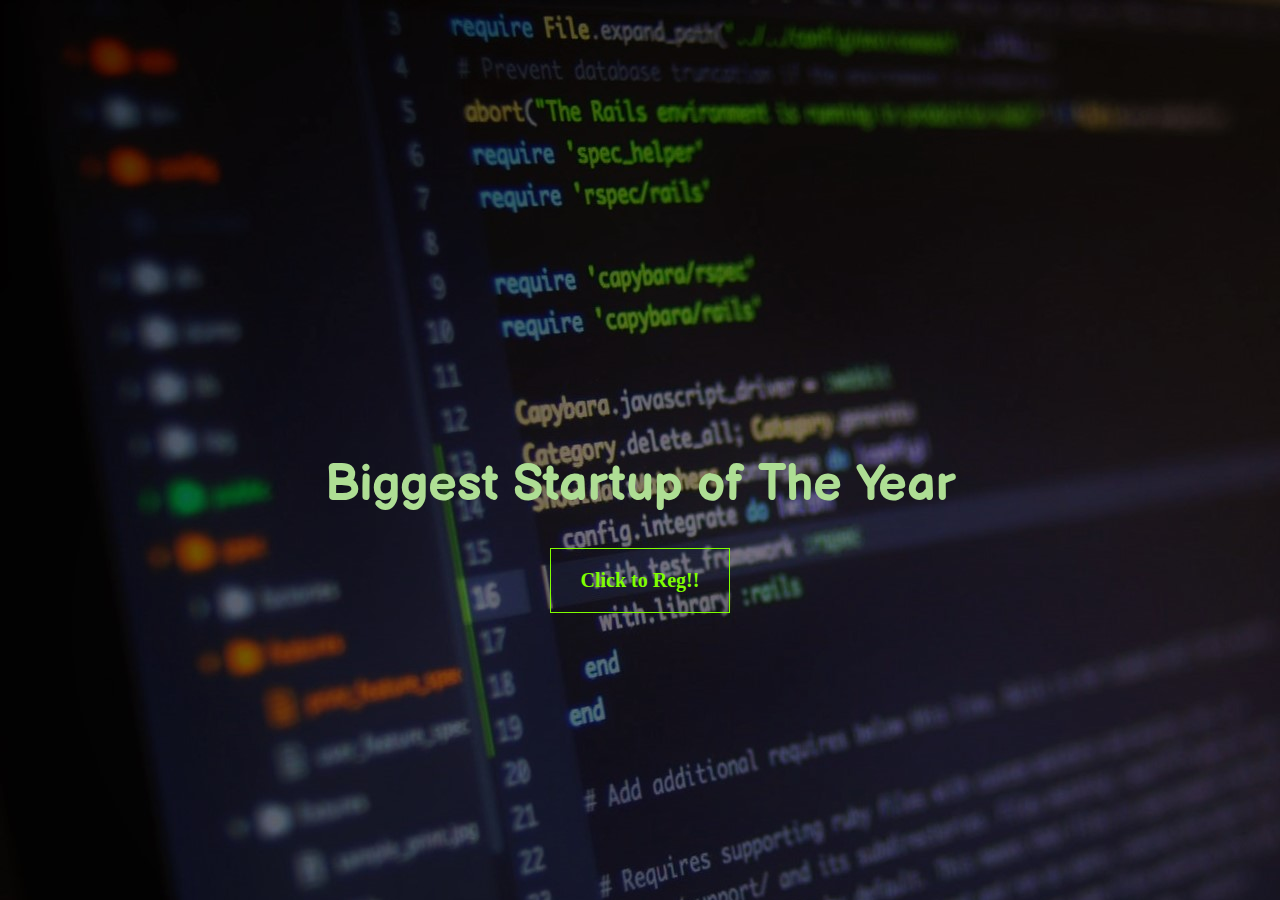
<file: index.html>
<!DOCTYPE html>
<html>
    <head>
        <title>StartUp of the Year</title>
        <link rel="stylesheet" href="style.css">
    </head>
    <body>
        <div class="text">
            <h1>Biggest Startup of The Year</h1>
        </div>
        <div class="button">
            <a href="form.html"><button class="btn">Click to Reg!!</button></a>
        </div>
    </body>
</html>
</file>
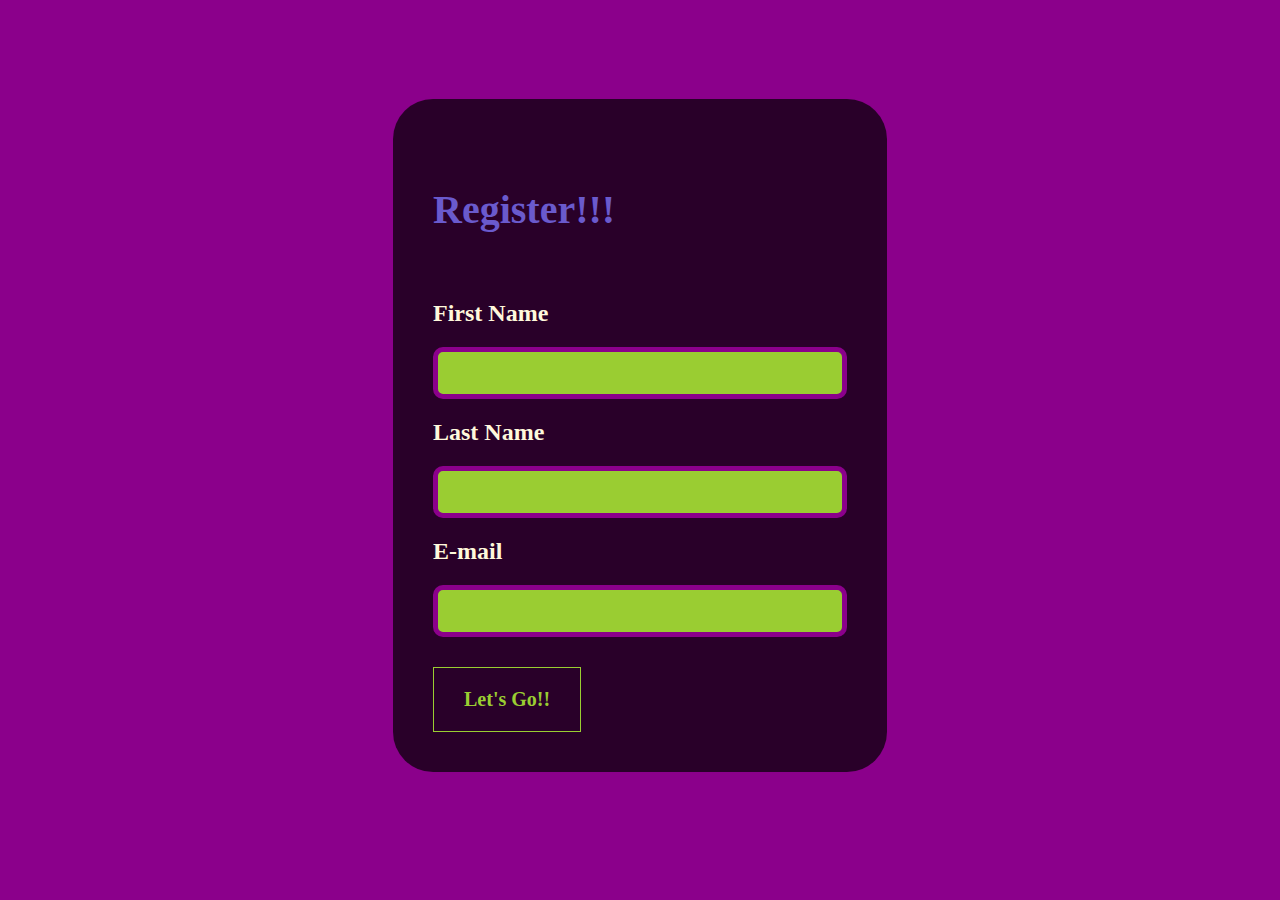
<file: form.html>
<!DOCTYPE html>
<html>
    <head>
        <title>Register!!!</title>
        <link rel="stylesheet" href="formstyle.css">
    </head>
    <body>
        <div class="container">
            <div class="header">
                <h1>Register!!!</h1>
            </div>
            <div class="form">
                <form>
                    <h2 class="indentifiers">First Name</h2><input class="box" type="text" name="First Name"><br>
                    <h2 class="indentifiers">Last Name</h2><input class="box" type="text" name="Last Name"><br>
                    <h2 class="indentifiers">E-mail</h2><input class="box" type="Email" name="email"><br>
                    <input class="button" type="submit" value="Let's Go!!">
                </form>
            </div>
        </div>
    </body>
</html>
</file>
<file: style.css>
@import url('https://fonts.googleapis.com/css2?family=Balsamiq+Sans:wght@700&display=swap');

body{
    background-image: url(bg1.jpeg);
    size: cover;
}


h1{
    color: #AEDE94;
    font-size: 50px;
    font-family: "Balsamiq Sans";

}

.text{
    height: 60vh;
    display: flex;
    align-items: flex-end;
    justify-content: center;
}

a{
    text-decoration: none;
}

.button{
    display: flex;
    align-items: center;
    justify-content: center;
}

.btn{
    border: 1px solid chartreuse;
    background: none;
    color: chartreuse;
    padding: 20px 30px;
    position: relative;
    overflow: hidden;
    font-family: "Montsserat";
    font-size: 20px;
    font-weight: 800;
    cursor: pointer;
  
  
}

.btn:hover{
    color: black;
    transition: color 0.8s;
    
}

.btn::before{
    content: "";
    position: absolute;
    top: 0;
    left: 0;
    width: 100%;
    height: 0%;
    border-radius:0 0 50% 50%;
    background-color: chartreuse;
    z-index: -1;

}

.btn:hover::before{
    height: 200%;
    transition: 0.8s;
}
</file>
<file: formstyle.css>
body{
    display: flex;
    height: 95vh;
    justify-content: center;
    align-items: center;
    background-color: darkmagenta;
}

.container{
    padding: 40px 40px;
    background-color: rgba(0,0,0,0.7);
    border-radius: 40px;
}
.header{
    color: slateblue;
    padding: 20px 20px 20px 0px;
}
.header h1{
    font-family: 'Times New Roman', Times, serif;
    font-size: 40px;
}

.indentifiers{
    color: cornsilk;
}

.box{
    border-radius: 10px;
    width: 400px;
    height: 40px;
    border: 5px solid darkmagenta;
    background-color: yellowgreen;
}

.button{
    display: flex;
    align-items: center;
    justify-content: center;
    margin-top: 30px;
}

.button{
    border: 1px solid yellowgreen;
    background: none;
    color: yellowgreen;
    padding: 20px 30px;
    position: relative;
    overflow: hidden;
    font-family: "Montsserat";
    font-size: 20px;
    font-weight: 800;
    cursor: pointer;
  
  
}
</file>
